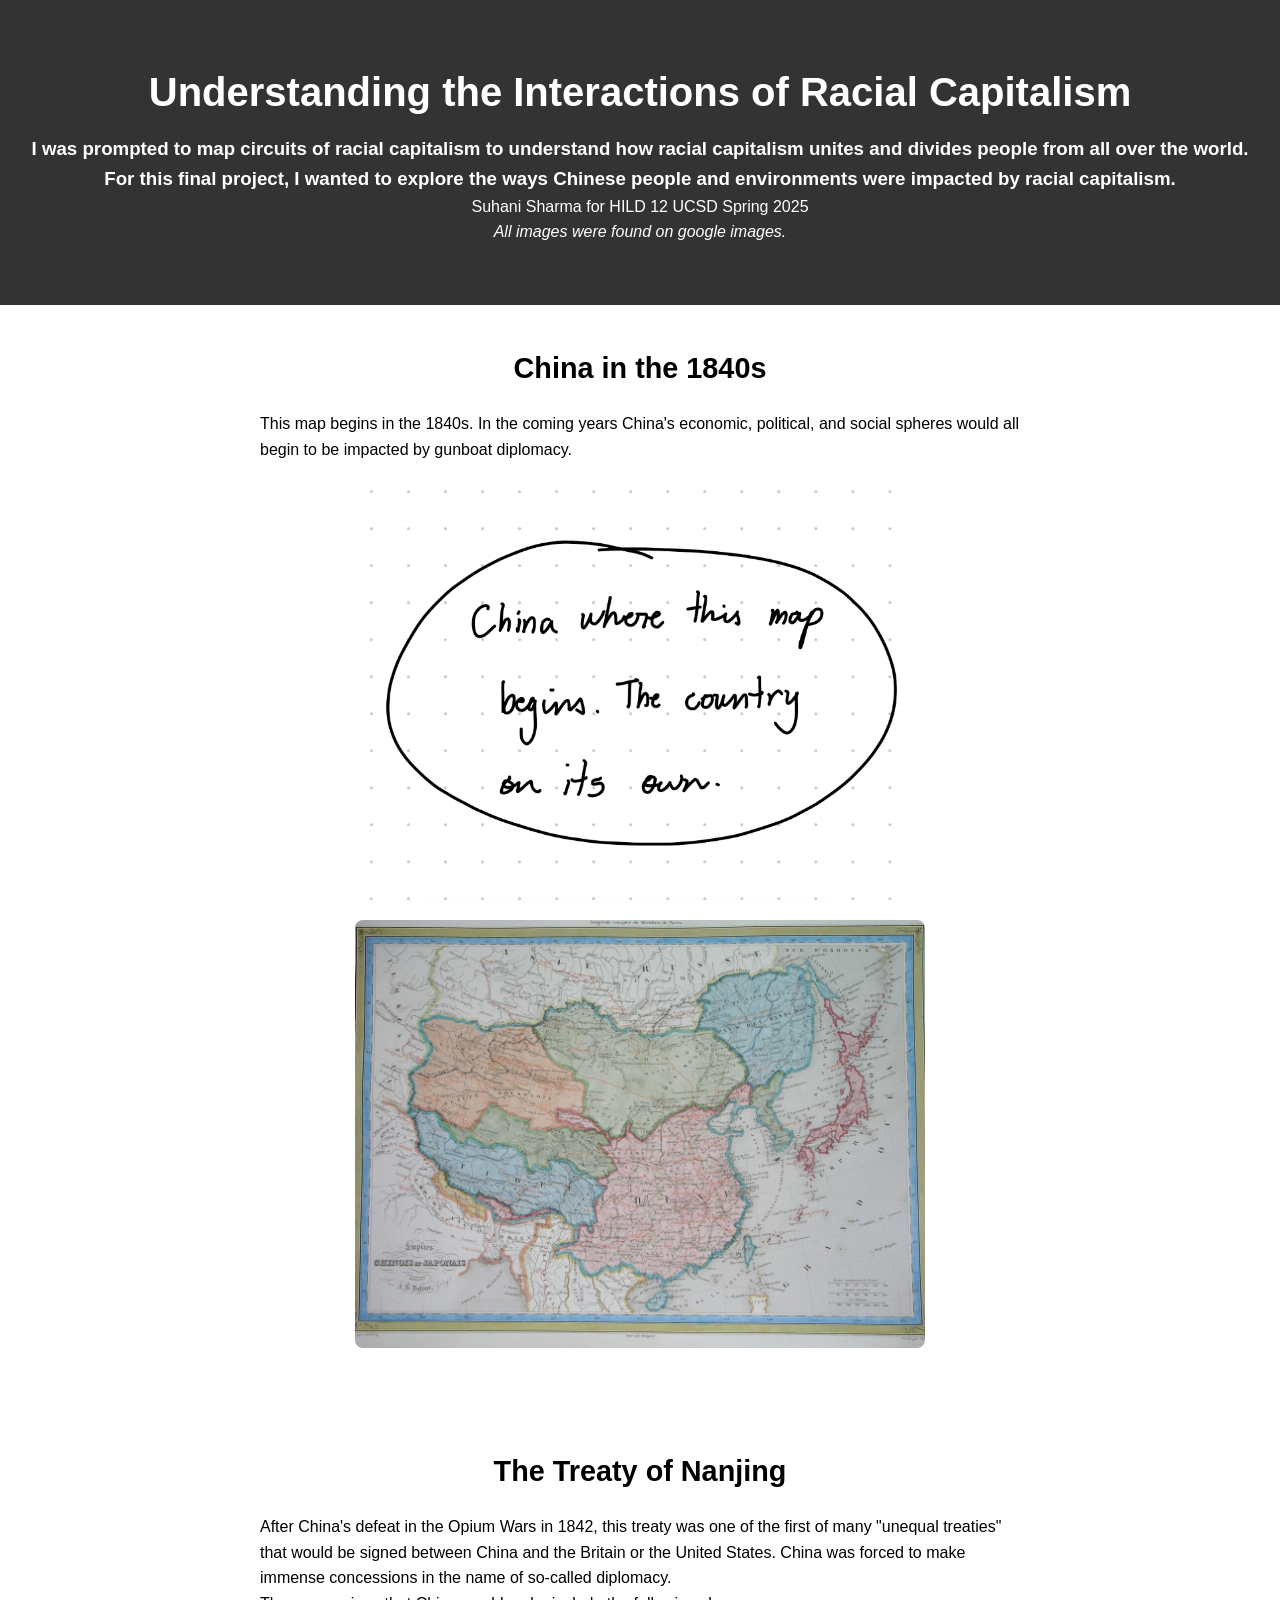
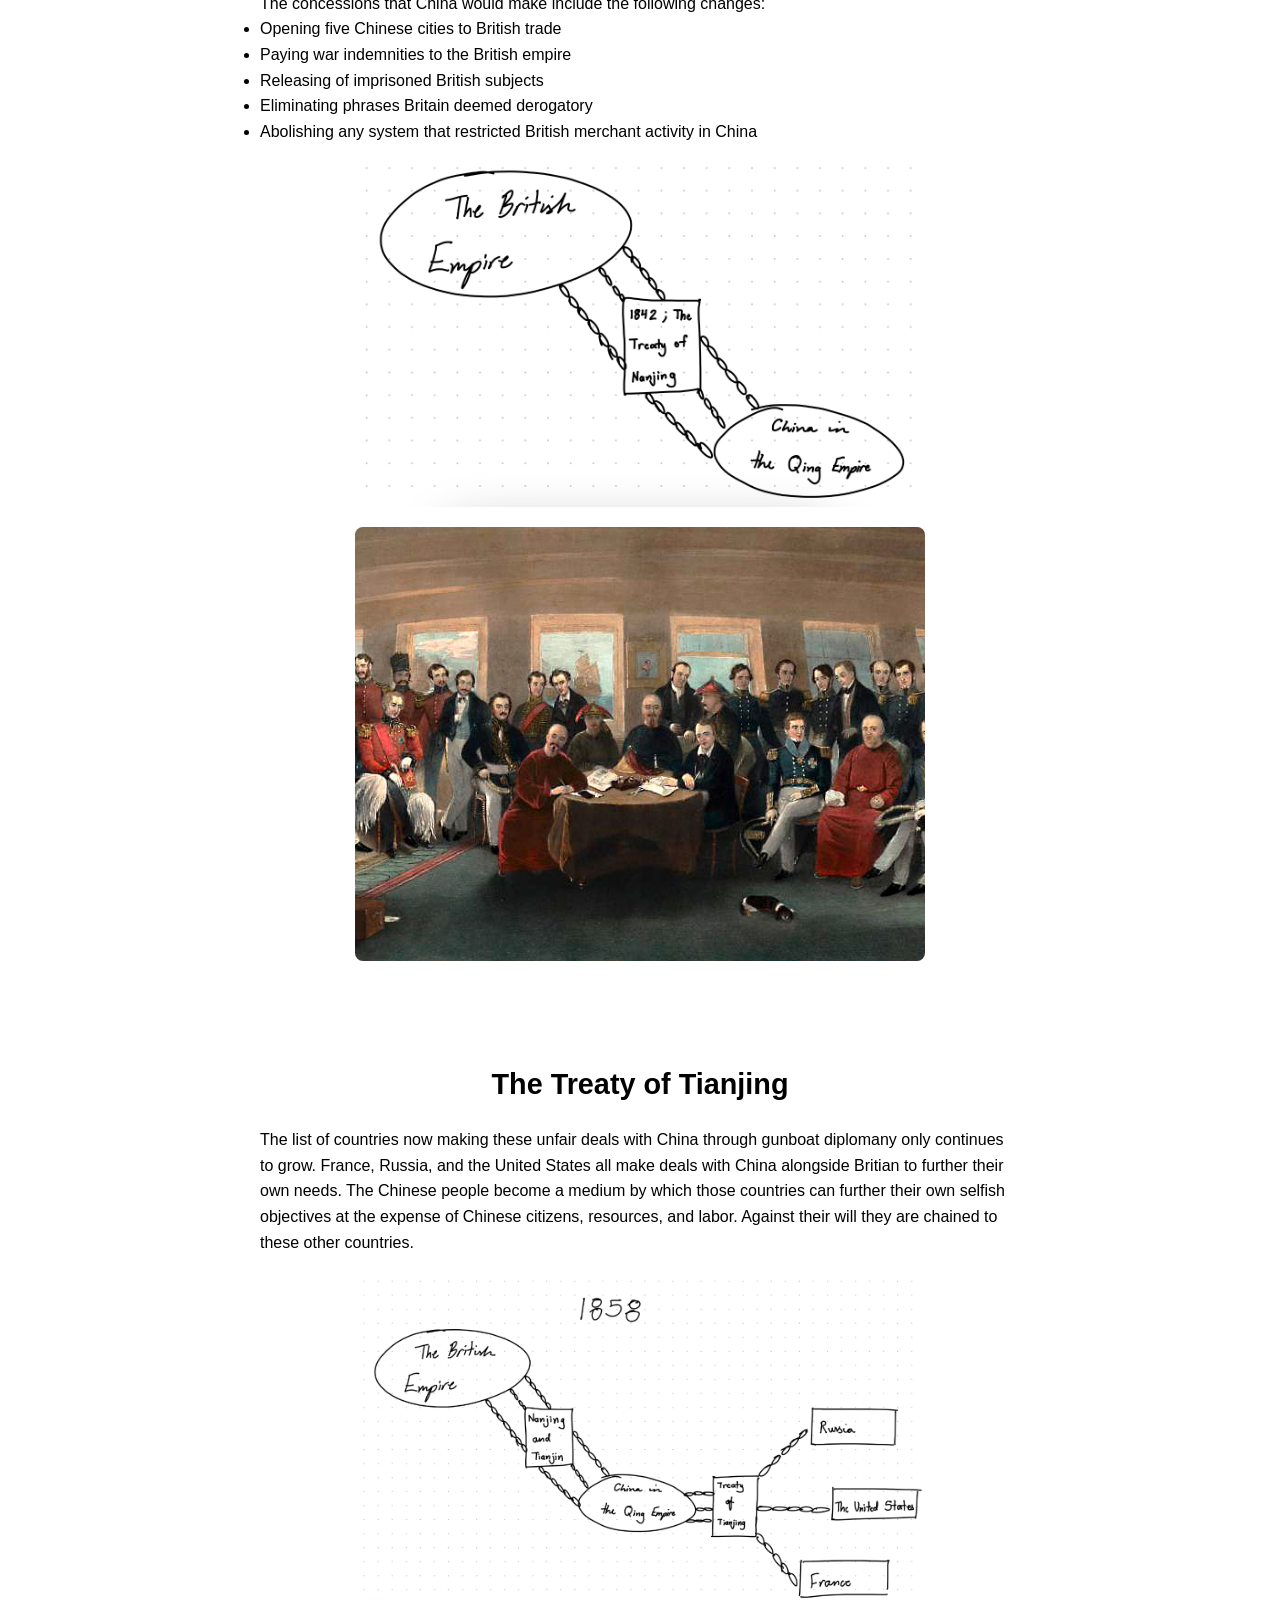
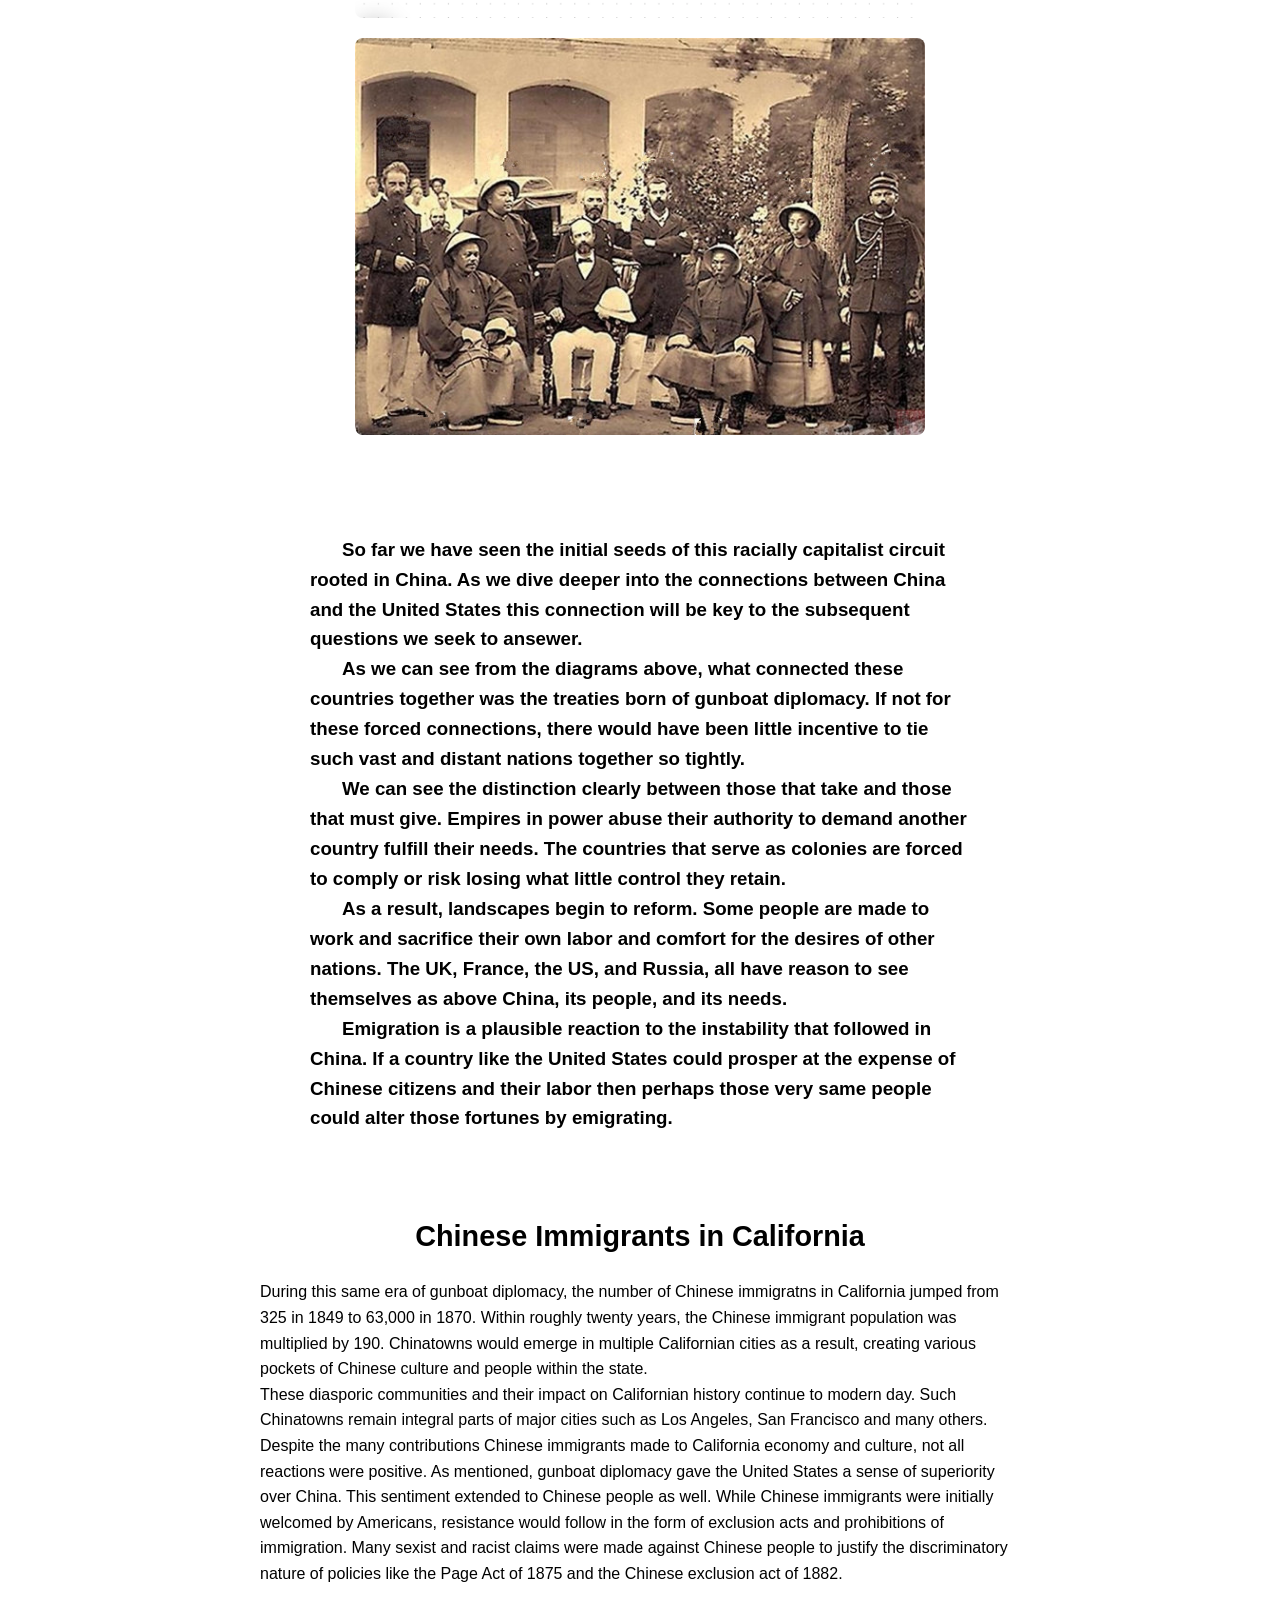
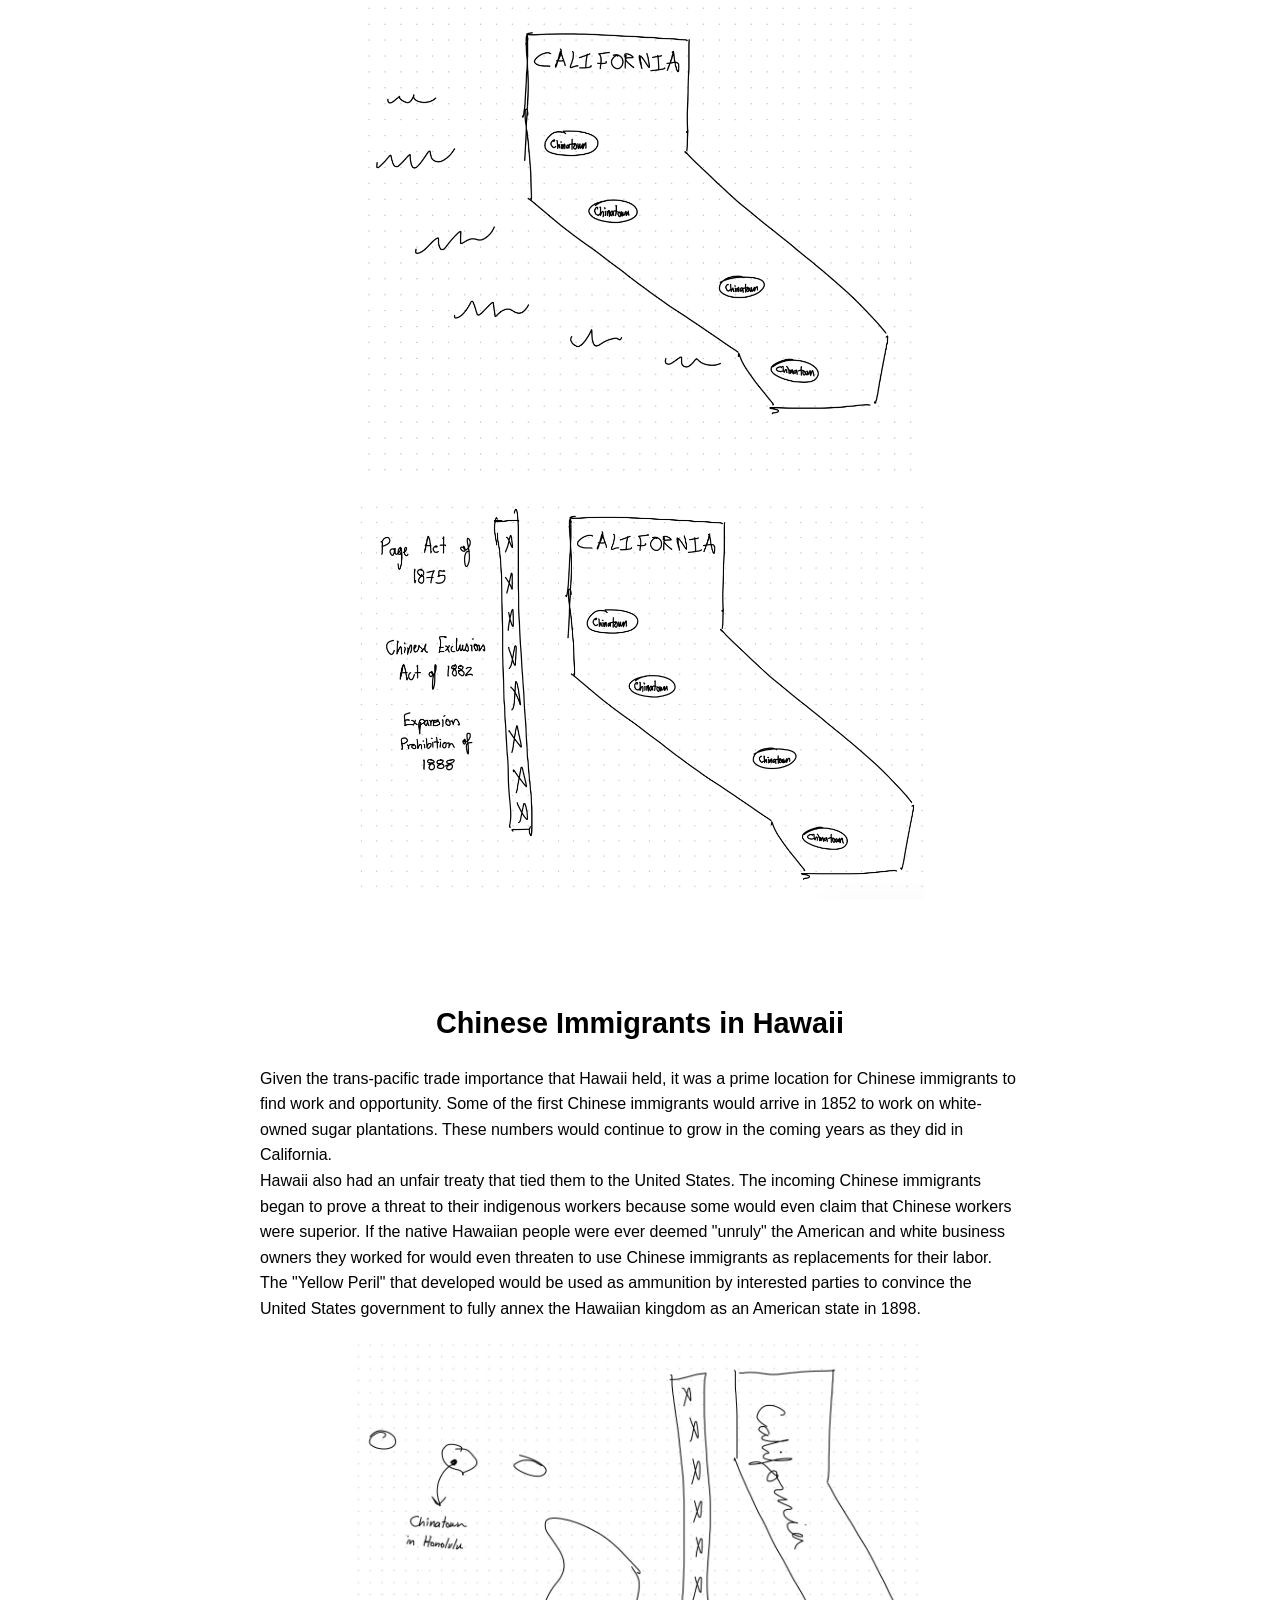
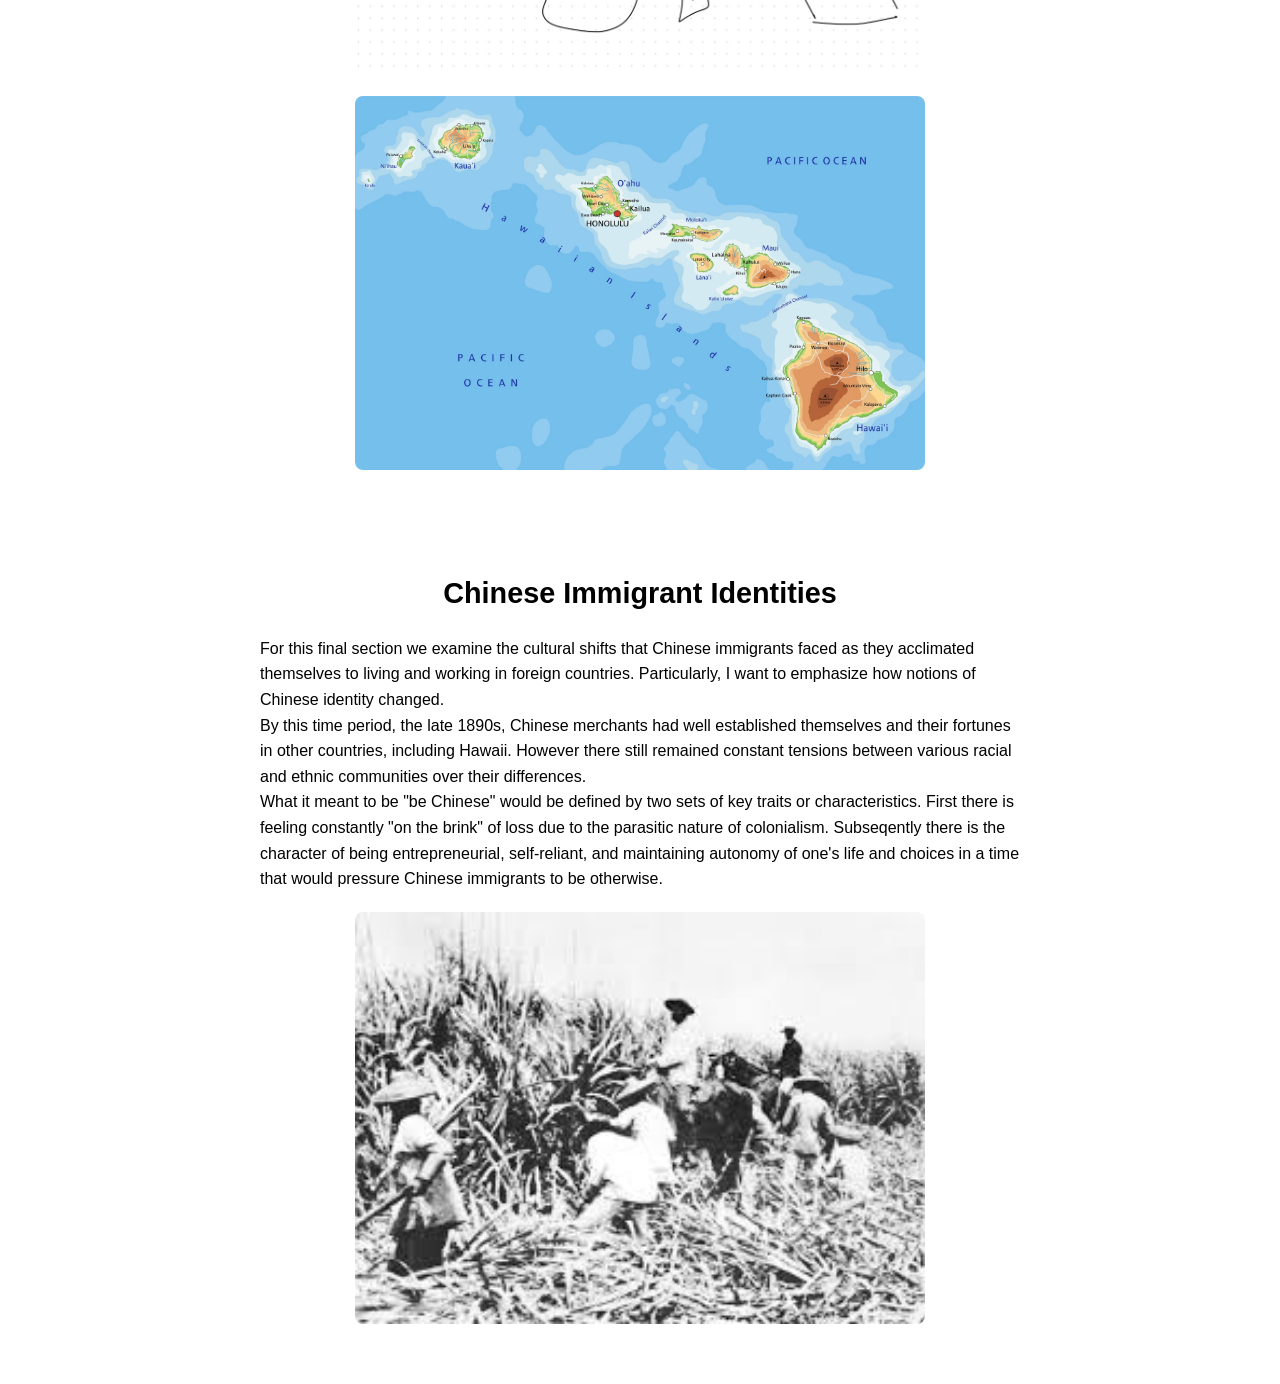
<file: index.html>
<!DOCTYPE html>
<html lang="en">
<head>
  <meta charset="UTF-8" />
  <meta name="viewport" content="width=device-width, initial-scale=1.0" />
  <title>Alternate Mapping Final Project</title>
  <link rel="stylesheet" href="style.css" />
</head>
<body>

  <!-- Opening Banner -->
  <header class="banner">
    <h1>Understanding the Interactions of Racial Capitalism</h1>
    <h3>I was prompted to map circuits of racial capitalism to understand how racial capitalism unites and divides people from all over the world. For this final project, I wanted to explore the ways Chinese people and environments were impacted by racial capitalism.</h3>
    <p>Suhani Sharma for HILD 12 UCSD Spring 2025</p>
    <p><i>All images were found on google images.</i></p>
  </header>

  <!-- Section 1 -->
  <section class="content-section">
    <h2>China in the 1840s</h2>
    <div class="text-content">
      <p>This map begins in the 1840s. In the coming years China's economic, political, and social spheres would all begin to be impacted by gunboat diplomacy.</p>
    </div>
    <img src="pics/step-1.png" alt="Image 1">
    <img src = 'pics/china-map.jpg' alt="Treaty of Nanjing Image">
  </section>

  <!-- Section 2 -->
  <section class="content-section">
    <h2>The Treaty of Nanjing</h2>
    <div class="text-content">
      <p>After China's defeat in the Opium Wars in 1842, this treaty was one of the first of many "unequal treaties" that would be signed between China and the Britain or the United States. China was forced to make immense concessions in the name of so-called diplomacy.</p>
      <p>The concessions that China would make include the following changes:</p>
      <ul>
        <li>Opening five Chinese cities to British trade</li>
        <li>Paying war indemnities to the British empire</li>
        <li>Releasing of imprisoned British subjects</li>
        <li>Eliminating phrases Britain deemed derogatory</li>
        <li>Abolishing any system that restricted British merchant activity in China</li>
      </ul>
    </div>
    <img src="pics/step-2.png" alt="Image 2">
    <img src="pics/nanjing.jpg" alt="Treaty of Nanjing Image">
  </section>
  
  <!-- Section 3 -->
  <section class="content-section">
    <h2>The Treaty of Tianjing</h2>
    <div class="text-content">
      <p>The list of countries now making these unfair deals with China through gunboat diplomany only continues to grow. France, Russia, and the United States all make deals with China alongside Britian to further their own needs. The Chinese people become a medium by which those countries can further their own selfish objectives at the expense of Chinese citizens, resources, and labor. Against their will they are chained to these other countries.</p>
    </div>
    <img src="pics/step-3.png" alt="Image 3">
    <img src="pics/tian.png" alt="Treaty of Tianjing">
  </section>

  <!-- Intermediate discussion on first three sections -->
  <section class='reflection-section'>
    <h3>So far we have seen the initial seeds of this racially capitalist circuit rooted in China. As we dive deeper into the connections between China and the United States this connection will be key to the subsequent questions we seek to ansewer.</h3> 
    <h3>As we can see from the diagrams above, what connected these countries together was the treaties born of gunboat diplomacy. If not for these forced connections, there would have been little incentive to tie such vast and distant nations together so tightly.</h3>
    <h3>We can see the distinction clearly between those that take and those that must give. Empires in power abuse their authority to demand another country fulfill their needs. The countries that serve as colonies are forced to comply or risk losing what little control they retain.</h3>
    <h3>As a result, landscapes begin to reform. Some people are made to work and sacrifice their own labor and comfort for the desires of other nations. The UK, France, the US, and Russia, all have reason to see themselves as above China, its people, and its needs.</h3>
    <h3>Emigration is a plausible reaction to the instability that followed in China. If a country like the United States could prosper at the expense of Chinese citizens and their labor then perhaps those very same people could alter those fortunes by emigrating.</h3>
  </section>

  <!-- Section 4 -->
  <section class="content-section">
    <h2>Chinese Immigrants in California</h2>
    <div class="text-content">
      <p>During this same era of gunboat diplomacy, the number of Chinese immigratns in California jumped from 325 in 1849 to 63,000 in 1870. Within roughly twenty years, the Chinese immigrant population was multiplied by 190. Chinatowns would emerge in multiple Californian cities as a result, creating various pockets of Chinese culture and people within the state.</p>
      <p>These diasporic communities and their impact on Californian history continue to modern day. Such Chinatowns remain integral parts of major cities such as Los Angeles, San Francisco and many others.</p>
      <p>Despite the many contributions Chinese immigrants made to California economy and culture, not all reactions were positive. As mentioned, gunboat diplomacy gave the United States a sense of superiority over China. This sentiment extended to Chinese people as well. While Chinese immigrants were initially welcomed by Americans, resistance would follow in the form of exclusion acts and prohibitions of immigration. Many sexist and racist claims were made against Chinese people to justify the discriminatory nature of policies like the Page Act of 1875 and the Chinese exclusion act of 1882.</p>
    </div>
    <img src="pics/step-4a.png" alt="Image 4 Part 1">
    <img src="pics/step-4b.png" alt="Image 4 Part 2">
  </section>

  <!-- Section 5 -->
  <section class="content-section">
    <h2>Chinese Immigrants in Hawaii</h2>
    <div class="text-content">
      <p>Given the trans-pacific trade importance that Hawaii held, it was a prime location for Chinese immigrants to find work and opportunity. Some of the first Chinese immigrants would arrive in 1852 to work on white-owned sugar plantations. These numbers would continue to grow in the coming years as they did in California.</p>
      <p>Hawaii also had an unfair treaty that tied them to the United States. The incoming Chinese immigrants began to prove a threat to their indigenous workers because some would even claim that Chinese workers were superior. If the native Hawaiian people were ever deemed "unruly" the American and  white business owners they worked for would even threaten to use Chinese immigrants as replacements for their labor.</p>
      <p>The "Yellow Peril" that developed would be used as ammunition by interested parties to convince the United States government to fully annex the Hawaiian kingdom as an American state in 1898.</p>
    </div>
    <img src="pics/step-5.png" alt="Image 5">
    <img src="pics/hawaii2.png" alt="Chinese immigrants working Hawaiian plantations">
  </section>

  <!-- Section 6 -->
  <section class="content-section">
    <h2>Chinese Immigrant Identities</h2>
    <div class="text-content">
      <p>For this final section we examine the cultural shifts that Chinese immigrants faced as they acclimated themselves to living and working in foreign countries. Particularly, I want to emphasize how notions of Chinese identity changed.</p>
      <p>By this time period, the late 1890s, Chinese merchants had well established themselves and their fortunes in other countries, including Hawaii. However there still remained constant tensions between various racial and ethnic communities over their differences.</p>
      <p>What it meant to be "be Chinese" would be defined by two sets of key traits or characteristics. First there is feeling constantly "on the brink" of loss due to the parasitic nature of colonialism. Subseqently there is the character of being entrepreneurial, self-reliant, and maintaining autonomy of one's life and choices in a time that would pressure Chinese immigrants to be otherwise.</p>
    </div>
    <img src="pics/hawaii.jpeg" alt="Chinese immigrants working Hawaiian plantations">
  </section>

  <!--
      sino-japanese war and then zoom in to different conflicts 
      
      instability and decline caused by gunboat diplomacy could have 
      influenced the emigration - they see themselves in a more interconnected world 
      
      make sure to draw a link between these ideas 
      
      zooming in on chinese immigrants in hawaii show us how people 
      reacted to the changes they were facing 
      
      insert other images/non-handdrawn ones 
      
      specificity will be a strength 


  -->

</body>
</html>
</file>
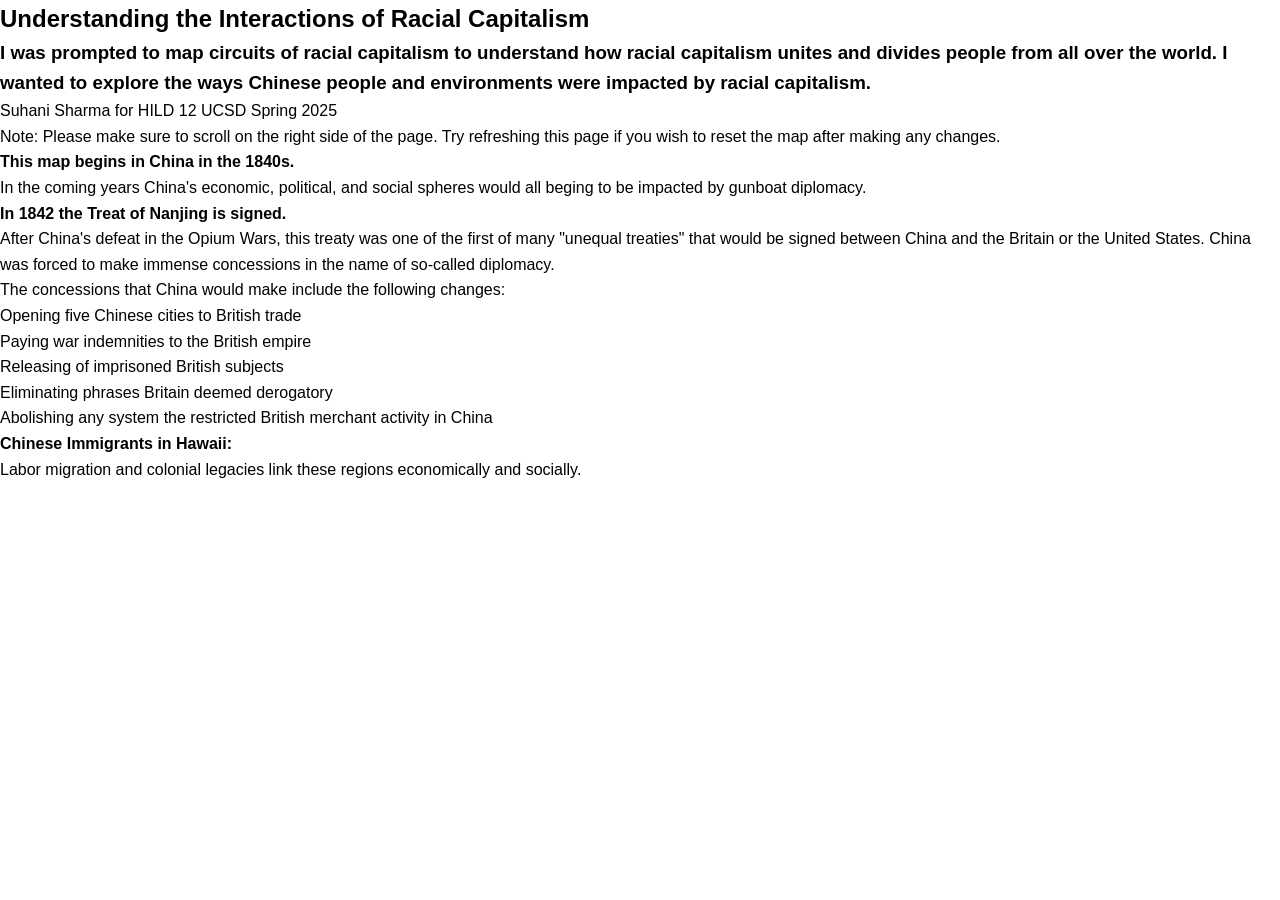
<file: old_index.html>
<!DOCTYPE html>
<html lang="en">
<head>
  <meta charset="UTF-8" />
  <title>East Asia Scrollytelling</title>
  <meta name="viewport" content="width=device-width, initial-scale=1.0"/>
  <link href="https://api.mapbox.com/mapbox-gl-js/v2.15.0/mapbox-gl.css" rel="stylesheet" />
  <link rel="stylesheet" href="style.css">

  <!-- Leaflet PolylineDecorator Plugin (optional arrowheads) -->
  <!-- <script src="https://unpkg.com/leaflet-polylinedecorator@1.7.0/dist/leaflet.polylineDecorator.min.js"></script> -->
</head>

<body>
  <section id="intro">
    <div class="intro-content">
      <h1>Understanding the Interactions of Racial Capitalism</h1>
      <h3>I was prompted to map circuits of racial capitalism to understand how racial capitalism unites and divides people from all over the world. I wanted to explore the ways Chinese people and environments were impacted by racial capitalism.</h3>
      <p>Suhani Sharma for HILD 12 UCSD Spring 2025</p>
      <p>Note: Please make sure to scroll on the right side of the page. Try refreshing this page if you wish to reset the map after making any changes.</p>
    </div>
  </section>

  <section id="scrolly">
    <div class="graphic">
      <div id="map"></div>
    </div>
    <div class="text">
      <!-- First section on China alone -->
      <div class="step" data-step="step-1">
        <strong>This map begins in China in the 1840s.</strong> 
        <p>In the coming years China's economic, political, and social spheres would all beging to be impacted by gunboat diplomacy.</p>
      </div>

      <!-- Second section on gunboat diplomacy with UK and US -->
      <div class="step" data-step="step-2">
        <strong>In 1842 the Treat of Nanjing is signed.</strong>
        <p>After China's defeat in the Opium Wars, this treaty was one of the first of many "unequal treaties" that would be signed between China and the Britain or the United States. China was forced to make immense concessions in the name of so-called diplomacy.</p>
        <p>The concessions that China would make include the following changes:</p>
        <ul>
          <li>Opening five Chinese cities to British trade</li>
          <li>Paying war indemnities to the British empire</li>
          <li>Releasing of imprisoned British subjects</li>
          <li>Eliminating phrases Britain deemed derogatory</li>
          <li>Abolishing any system the restricted British merchant activity in China</li>
        </ul>
      </div>

      <!-- third step talking about chinese immigrants in hawaii -->
      <div class="step" data-step="step-3">
        <strong>Chinese Immigrants in Hawaii:</strong>
        <p>Labor migration and colonial legacies link these regions economically and socially.</p>
        
      </div>
    </div>
  </section>

  <script src="https://api.mapbox.com/mapbox-gl-js/v2.15.0/mapbox-gl.js"></script>
  <script src="script.js"></script>
</body>
</html>
</file>
<file: style.css>
/* General Reset */
* {
  margin: 0;
  padding: 0;
  box-sizing: border-box;
}

body {
  font-family: Arial, sans-serif;
  line-height: 1.6;
}

/* Banner */
.banner {
  background-color: #333;
  color: #fff;
  text-align: center;
  padding: 60px 20px;
}

.banner h1 {
  font-size: 2.5em;
  margin-bottom: 10px;
}

/* Section Styling */
.content-section {
  padding: 40px 20px;
  max-width: 800px;
  margin: auto;
}

/*
.content-section ul li {
  padding-left: 1em;  
  text-indent: 1em;   
}
*/

.reflection-section {
  padding: 40px 20px;
  max-width: 700px;
  margin: auto;
  text-indent: 2em;
}

/*
.reflection-section h3 {
  text-indent: 2em;
  margin-bottom: 30px;
  text-align: left;
}
*/


.content-section img {
  display: block;
  margin: 20px auto;
  width: 75%;
  max-width: 650px;
  height: auto;
  border-radius: 8px;
}

.content-section h2 {
  font-size: 1.8em;
  margin-bottom: 20px;
  text-align: center;
}

/*
.flex-container {
  display: flex;
  flex-direction: column-reverse;
  gap: 20px;
  align-items: center;
  text-align: center;
}


.flex-container img {
  width: 80%;
  max-width: 200px;
  height: auto;
  border-radius: 8px;
}
*/

.text-content {
  flex: 1;
  min-width: 200px;
}
</file>
